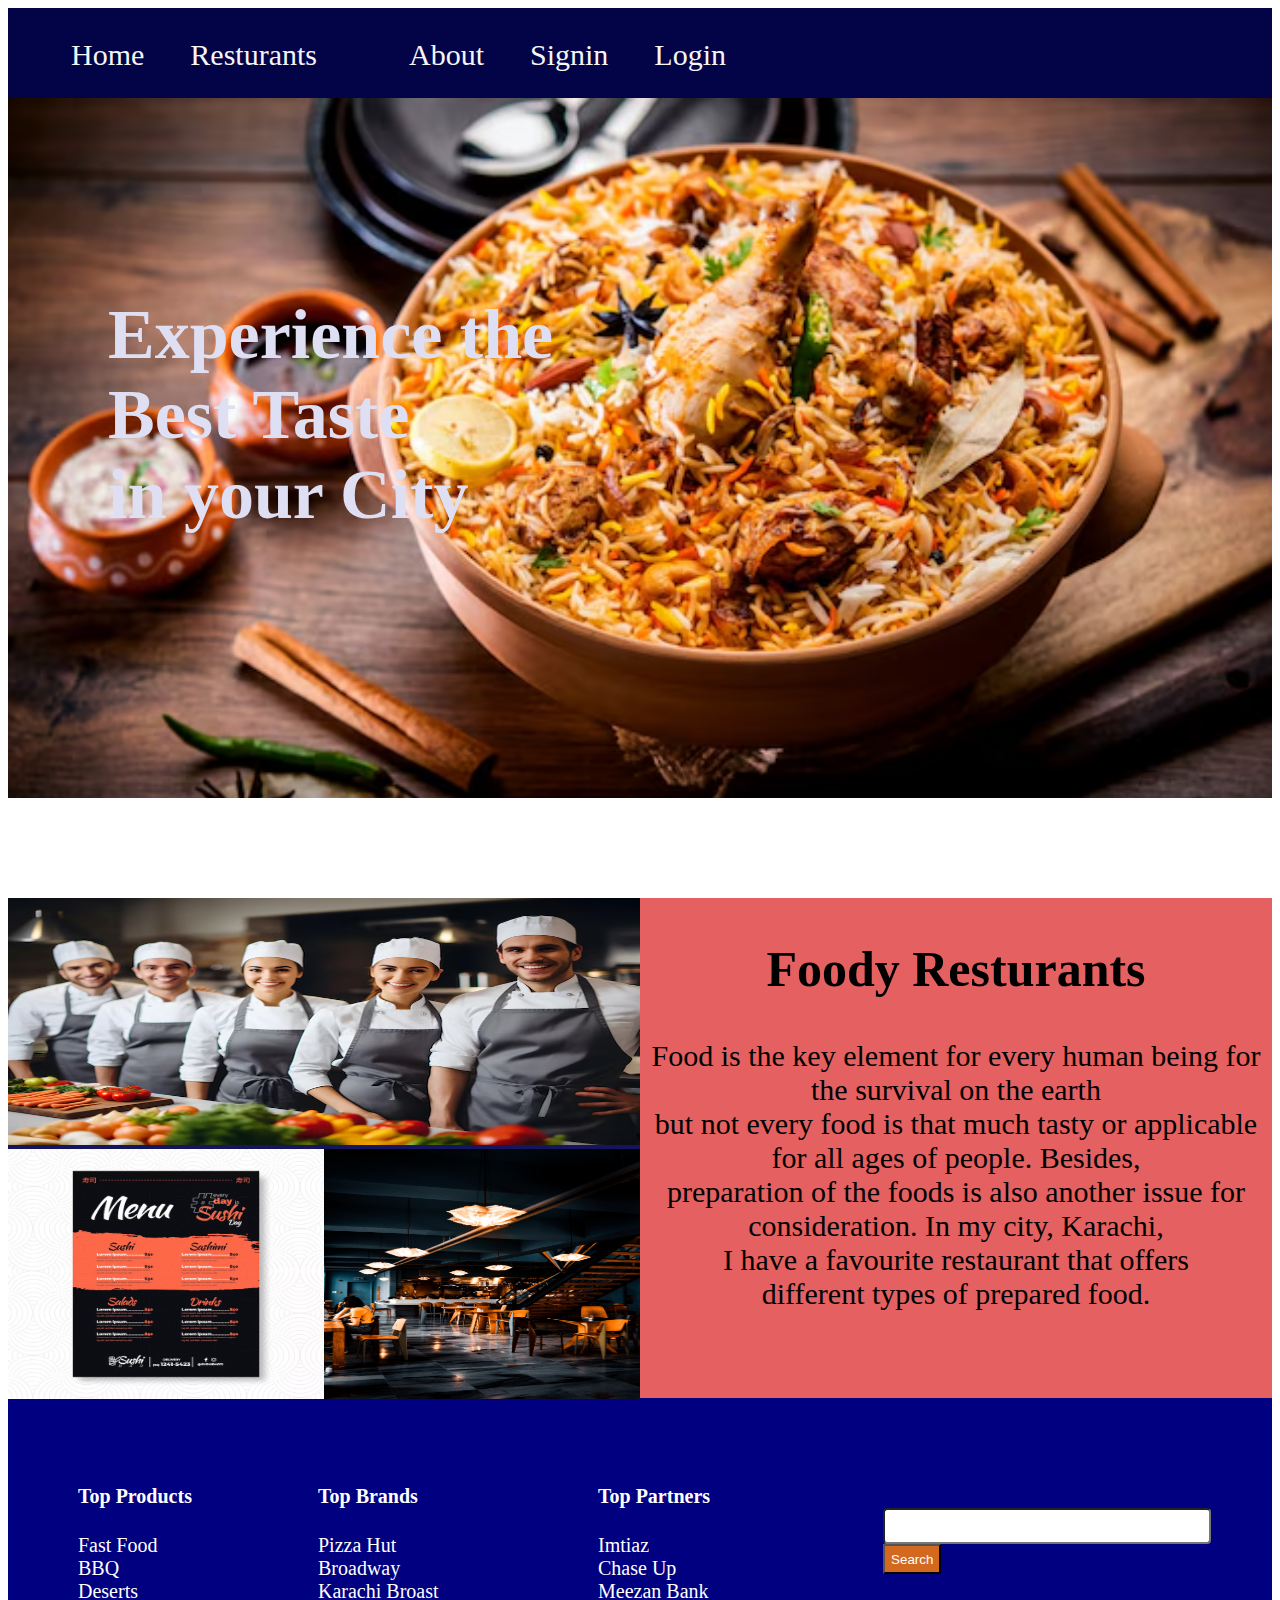
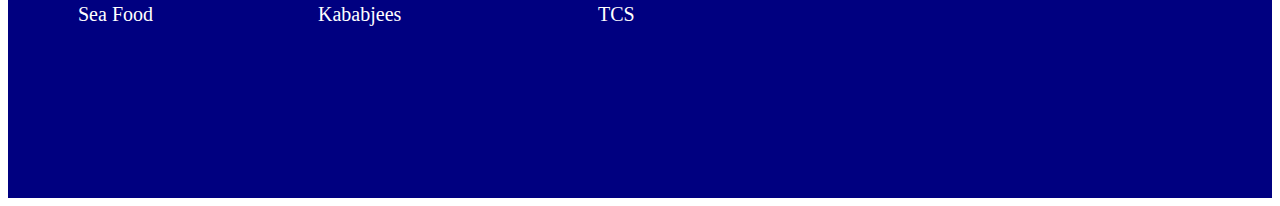
<file: index/about.html>
<!DOCTYPE html>
<html lang="en">
<head>
    <meta charset="UTF-8">
    <meta name="viewport" content="width=device-width, initial-scale=1.0">
    <link rel="stylesheet" href="../style/about.css">
    <title>About</title>
</head>
<body>
  
    <div class="nav">
        <nav class="navbar">
        <ul>
            <li><a href="../index/index.html">Home</a></li>
            <li><a href="../index/resturants.html">Resturants</a><li>
            <li><a href="../index/about.html">About</a></li>
            <li><a href="../index/signin.html">Signin</a></li>
            <li><a href="../index/signup.html">Login</a></li>
        </ul>
        </nav>
       </div>
       <div class="sec1">
        <h1 class="head">
            Experience the <br>
            Best Taste<br>in your City
        </h1>
       </div>
       <div class="about">
        <div class="left">
          
            <img src="../assests/male-female-chef-team.avif" height="247px" width="100%" alt="" srcset="">
  <img src="../assests/menu.avif" height="250px" width="50%" srcset="">
          <img src="../assests/photo-1590.avif" height="250px" width="50%" class="img"       alt="" srcset="">
        </div>
        <div class="right">
            <h2 style="text-align: center; font-size: 50px;"> Foody Resturants</h2>
            <p style="text-align: center; font-size: 30px;"> Food is the key element for every human being for the survival on the earth<br> but not every food is that much tasty or applicable for all ages of people. Besides, <br>preparation of the foods is also another issue for consideration.
                 In my city, Karachi,<br> I have a favourite restaurant that 
                 offers<br> different types of prepared food.</p>
        </div>
       </div>
       
       <div class="footer">
        <div class="footerbanner">
        <div class="link">
            <ul>
                <li><h4>Top Products</h4></li>
                <li>Fast Food</li>
                <li>BBQ</li>
                <li>Deserts</li>
                <li>Sea Food</li>
            </ul>
        </div>
    
        <div class="link1">
            <ul>
            <li><h4>Top Brands</h4></li>
            <li>Pizza Hut</li>
            <li>Broadway</li>
            <li>Karachi Broast</li>
            <li>Kababjees</li>
            </ul>
        </div>
        <div class="link2">
            <ul>
                <li><h4>Top Partners</h4></li>
                <li>Imtiaz</li>
                <li>Chase Up</li>
                <li>Meezan Bank</li>
                <li>TCS</li>
                </ul>
        </div>
        </div>
        <div class="input">
            <input type="text" name="" id="inp">
            <button class="btn">Search</button>
        </div>
    </div>
</body>
</html>
</file>
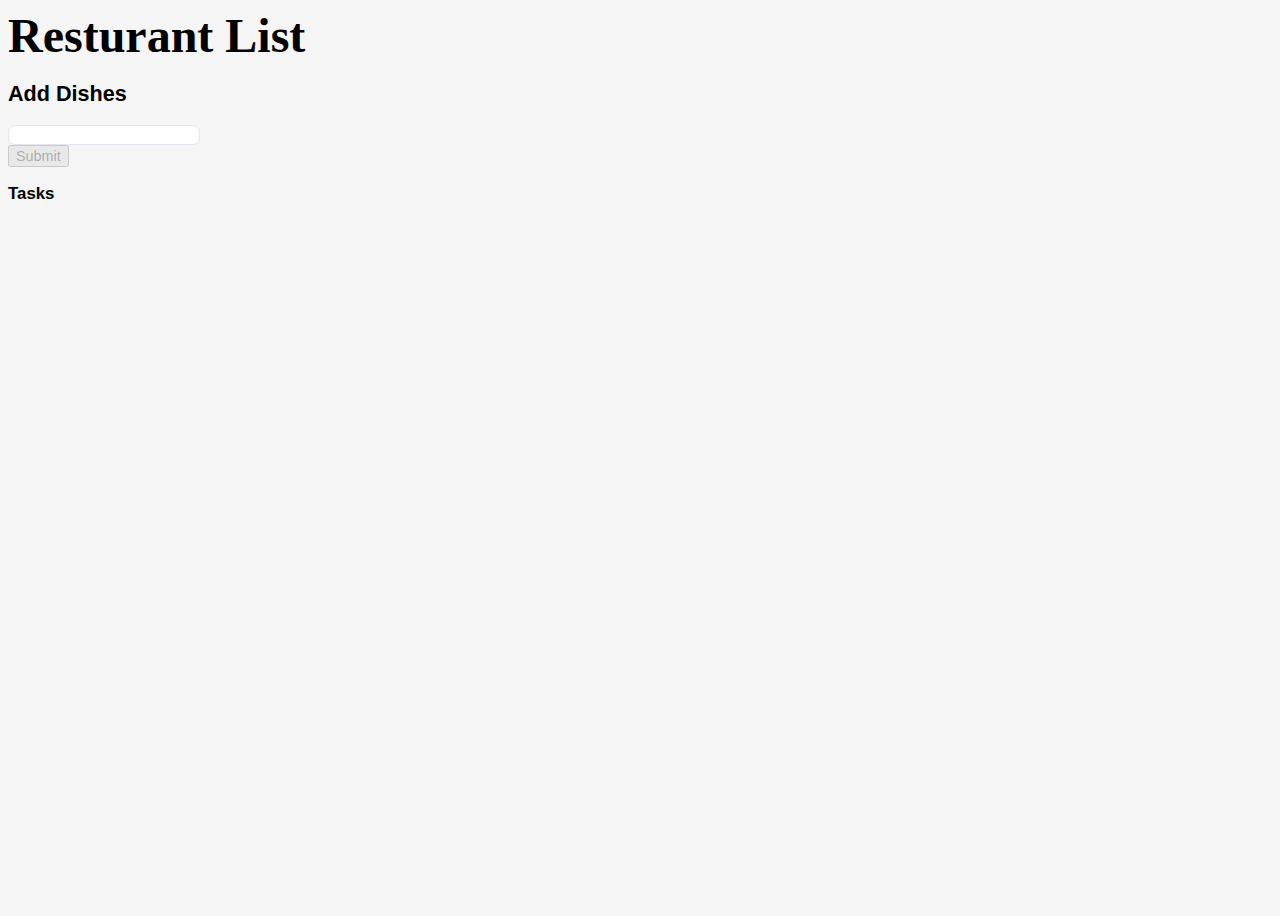
<file: index/adminpanel.html>
<!DOCTYPE html>
<html lang="en">
<head>
    <meta charset="UTF-8">
    <meta name="viewport" content="width=device-width, initial-scale=1.0">
    <link href="https://cdn.jsdelivr.net/npm/bootstrap@5.0.2/dist/css/bootstrap.min.css" rel="stylesheet" integrity="sha384-EVSTQN3/azprG1Anm3QDgpJLIm9Nao0Yz1ztcQTwFspd3yD65VohhpuuCOmLASjC" crossorigin="anonymous">
    <link rel="stylesheet" href="../style/adminpanel.css">
    <title>Admin Panel</title>
</head>
<body>
  <header class="bg-success text-white p-5">
    <div class="container">
        <div class="row">
            <div class="col-lg-12 col-md-12 col-sm-12">
                <font face="Comic sans MS"
                    size="11" color="black">
                    <strong>Resturant List</strong>
                </font>
                 
            </div>
        </div>
    </div>
</header>

<div class="container mt-3">
    <h2>Add Dishes
    </h2>

    <label id="lblsuccess" class="text-success"
            style="display: none;">
    </label>
     
    <form id="addForm">
        <div class="row">
            <div class="col-lg-7 col-md-7 col-sm-7">

                <input type="text" onkeyup=
                    "toggleButton(this, 'submit')"
                    class="form-control" id="item">
            </div>

            <div class="col-lg-5 col-md-5 col-sm-5">
            <input type="submit" class="btn btn-dark"
                    id="submit" value="Submit" disabled>
            </div>
        </div>
    </form>

    <h3 class="mt-4">Tasks</h3>

    <form id="addForm">
        <ul class="list-group" id="items"></ul>
    </form>
</div>
<script src="https://cdn.jsdelivr.net/npm/bootstrap@5.0.2/dist/js/bootstrap.bundle.min.js" integrity="sha384-MrcW6ZMFYlzcLA8Nl+NtUVF0sA7MsXsP1UyJoMp4YLEuNSfAP+JcXn/tWtIaxVXM" crossorigin="anonymous"></script>
<script src="../script/admin.js"></script>

</body>
</html>
</file>
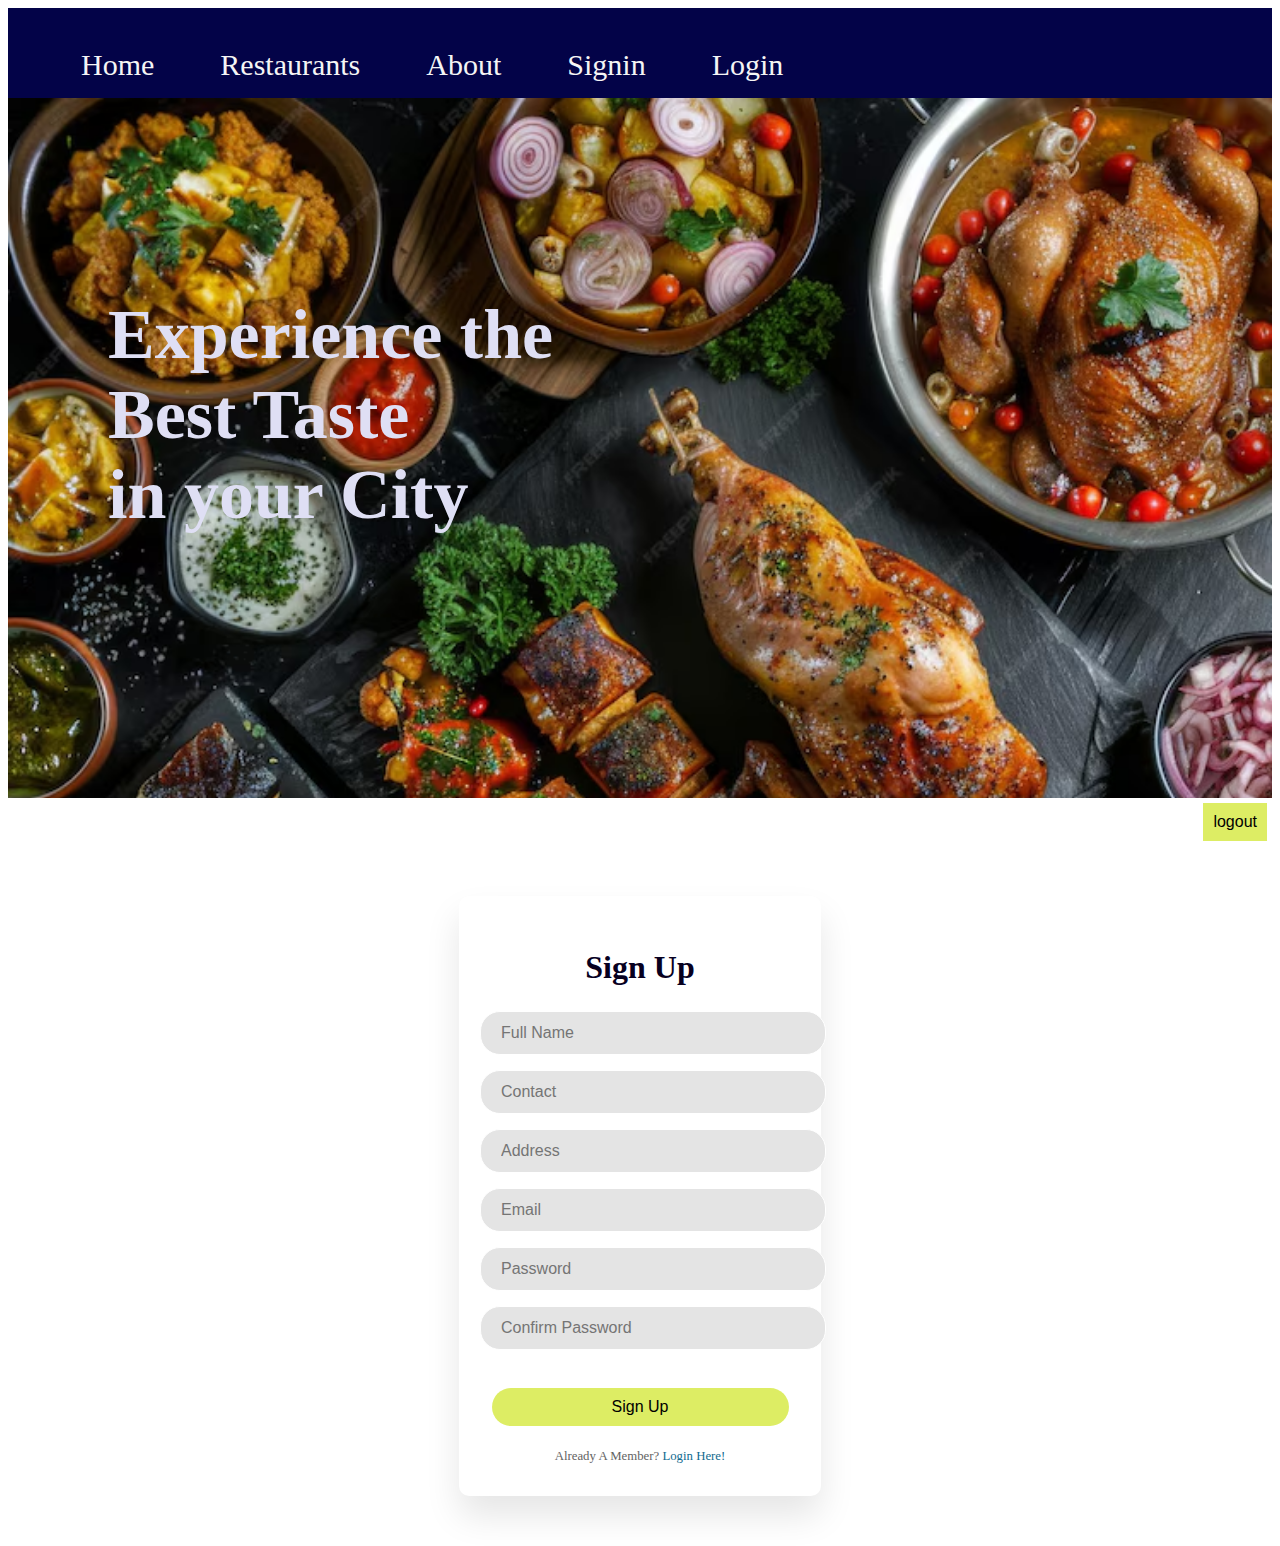
<file: index/signin.html>
<!DOCTYPE html>
<html lang="en">
<head>
    <meta charset="UTF-8">
    <meta name="viewport" content="width=device-width, initial-scale=1.0">
    <link rel="stylesheet" href="../style/signup.css">
    <title>Signup</title>
</head>
<body>
    <div class="nav">
        <nav class="navbar">
            <ul>
                <li><a href="../index/index.html">Home</a></li>
                <li><a href="../index/restaurants.html">Restaurants</a></li>
                <li><a href="../index/about.html">About</a></li>
                <li><a href="../index/signin.html">Signin</a></li>
                <li><a href="../index/signup.html">Login</a></li>
            </ul>
        </nav>
    </div>
    <div class="sec1">
        <h1 class="head">
            Experience the <br>
            Best Taste<br>in your City
        </h1>
    </div>
    <div style="text-align: right">
        <input type="button" value="logout" class="btn" onclick="logout()" id="logo">
    </div>
    <div class="form">
        <div class="wrapper">
            <h1>Sign Up</h1>
            <form onsubmit="signup(event)">
                <div>
                    <input type="text" name="fullname" placeholder="Full Name" id="fullname">
                </div>
                <div>
                    <input type="text" name="contact" placeholder="Contact" id="contact">
                </div>
                <div>
                    <input type="text" name="address" placeholder="Address" id="address">
                </div>
                <div>
                    <input type="text" name="email" placeholder="Email" id="email">
                </div>
                <div>
                    <input type="password" name="password" placeholder="Password" id="password">
                </div>
                <div>
                    <input type="password" name="copassword" placeholder="Confirm Password" id="copassword">
                </div>
                <div>
                    <button type="submit" id="signupinp" class="btn">Sign Up</button>
                    <div class="member">
                        Already A Member? <a href="../index/signup.html">Login Here!</a>
                    </div>
                </div>
            </form>
        </div>
        <div id="main">
            <ul id="parent"></ul>
        </div>
    </div>
    <script type="module" src="../script/signin.js"></script>
</body>
</html>
</file>
<file: style/about.css>
.nav{
    display: flex;
    height: 90px;
    background-color: rgb(3, 3, 72);
}
nav ul {
    display: flex;
    justify-content: space-between;
    font-size: 30px;
}
nav ul li {
    list-style: none;
    margin: 0 23px;
}
nav ul li a{
    text-decoration:none ;
    color: whitesmoke;
}
nav ul li a:hover{
    color: wheat;
}
.sec1{
    height: 700px;
    width: 100%;
    background-image: url("../assests/biryani.avif");
   background-repeat: no-repeat;
   background-size: cover;
}
.head{
    height: 400px;
    width: 600px;
    float: left;
    margin-right: 40px;
    color: rgb(223, 223, 244);
    padding-top: 150px;
    font-size: 70px;
    padding-left: 100px;
}
.about{
    height: 500px;
    width: 100%;
    background-color: rgb(180, 180, 255);
    margin-top: 100px;
}
.left{
    height: 500px;
    width: 50%;
   background-color: rgb(21, 21, 93);
    float: left;
}
.right{
height: 500px;
width: 50%;
background-color: rgb(229, 96, 96);
float: right;
}
.img{
    float: right;
  display: flex;
}
.footer{
    height: 400px;
    width: 100%;
    background-color: navy;
    display: flex;
    color: white;
}
.footerbanner{
    height: 300px;
    width: 900px;
    display: flex;
}
.footerbanner ul{
    list-style-type: none;
}
.link{
    height: 200px;
    width: 200px;
    margin-top: 60px;
    margin-left: 30px;
    font-size: 20px;
}
.link1{
    height: 200px;
    width: 200px;
    margin-top: 60px;
    margin-left: 40px;
    font-size: 20px;
}
.link2{
    height: 200px;
    width: 200px;
    margin-top: 60px;
    margin-left: 80px;
    margin-bottom: 20px;
    font-size: 20px;
}
.input{
    height: 90px;
    width: 400px;
    margin-top: 90px;
}
#inp{
    height: 30px;
    width: 320px;
    margin-top: 20px;
   border-radius: 4px;
}
.btn{
    height: 30px;
    border-radius: 40px solid black;
color: white;
background-color: chocolate;
}
.btn:hover{
    background-color: rgb(6, 6, 69);
}
</file>
<file: style/adminpanel.css>
*::before,
*::after {
    padding: 0;
    margin: 0;
    box-sizing: border-box;
}

:root {
    --main-color: #31353d;
    --main-color-dark: #0f1214;
    --main-color-light: #32383e;
    --text-color: #3F4254;

    --navbar-content-left-padding: 1.5rem;

    /* new */
    --dz-header-height: 3.5rem;
    --dz-nav-width: 219px;

    /*========== Colors ==========*/
    --dz-first-color: #6923D0;
    --dz-first-color-light: #F4F0FA;
    --dz-title-color: #19181B;
    --dz-text-color: #818896;
    --dz-text-color-light: #A5A1AA;
    --dz-text-color-dark: #6c757d;    
    --dz-border-color: #E4E6EF;
    --dz-border-color-light: #f8f9fa;
    --dz-border-color-active: #69b3ff;



    /*========== Font and typography ==========*/
    --dz-body-font: Karla,sans-serif;
    --dz-body-font-size:.9rem;
    --dz-normal-font-size: .85rem;
    --dz-medium-font-size: .938rem;
    --dz-small-font-size: .75rem;
    --dz-smaller-font-size: .75rem;
    --dz-form-control-size: .9rem;
    --dz-large-font-size: 1.2rem;

    /*========== Font weight ==========*/
    --dz-font-medium: 500;
    --dz-font-semi-bold: 600;
    --z-fixed: 99999;





    /* light theme */
    --dz-sidebar-bg-color-light: rgb(245 245 245);
    --dz-sidebar-bg-color: #fff;
    --dz-sidebar-bg-color-dark: #e0e0ee;

    --dz-sidebar-text-color-light: #666666;
    --dz-sidebar-text-color-lighter: #999999;
    --dz-sidebar-text-color: #6e768e;
    --dz-sidebar-text-highlight: #71b6f9;


    --dz-sidebar-icon-color: #333333;
    --dz-sidebar-icon-highlight: #71b6f9;

    --dz-container-color: #f0f0f5;
    --dz-card-color: #fff;
    --dz-body-color: #f5f5f5;
    --dz-body-color-dark: #fff;

    --dz-input-bg: var(--dz-body-color-dark);
    --dz-input-focus-bg: var(--dz-input-bg);
    --dz-input-border-color: var(--dz-border-color);
    --dz-input-focus-border-color: var(--dz-border-color-active);
    --dz-input-hover-bg: #fff;

    /* JS Grid */
    --dz-table-row-color: #f2f2f2;
    --dz-table-row-alt-color: #fff;
    --dz-table-border-color: var(--dz-border-color);


    /* Bootstrap Select  */
    --dz-select--hover-bg-color:#f0f0f5;
    --dz-select--active-bg-color:#71b6f9;

}

body.dark-layout{
        /* dark theme */
        --dz-sidebar-bg-color-light:#3A3F48;
        --dz-sidebar-bg-color:#31353d;
        --dz-sidebar-bg-color-dark:rgba(0, 0, 0, 0.09);
        
        --dz-sidebar-text-color-lighter: #A5A1AA;
        --dz-sidebar-text-color-light:#74829c;
        --dz-sidebar-text-color:#818896;
        --dz-sidebar-text-highlight:#fff;
    
        --dz-sidebar-icon-color: #818896;
        --dz-sidebar-icon-highlight: #fff;    
        
        --dz-container-color: #eef0f8;
    
        --dz-card-color: #31353d;
        --dz-body-color: #2c3036;
        --dz-body-color-dark: #31353d;
    
        --dz-input-bg: #383c44;
        --dz-input-focus-bg: #363e4b;
        --dz-input-border-color: #424c5c;
        --dz-input-focus-border-color: #545f73;
    
        /* JS Grid */
        --dz-table-row-color: #31353d;
        --dz-table-row-alt-color: #363b42;
        --dz-table-border-color:#424c5c;
    
        /* Bootstrap Select  */
        --dz-select-bg-color: var(--dz-input-bg);
        --dz-select--hover-bg-color:#363e4b;
        --dz-select--active-bg-color:#31353d;
}

body {
    font-family: var(--dz-body-font);
    font-size: var(--dz-body-font-size)!important;
    font-weight: 400;    
    overflow-x: hidden;
    background-color: var(--dz-body-color);
    min-height: 100vh;
    display: flex;
    flex-direction: column;
    position: relative;
}

a {
    text-decoration: none !important;
}

ul {
    list-style: none;
}

nav {
    position: fixed;
    top: 0;
    left: -100%;
    height: 100vh;
    background-color: var(--dz-sidebar-bg-color);
    width: 16rem;
    /* color: rgb(207, 0, 0); */
    display: flex;
    flex-direction: column;
    transition: width 0.5s ease-in-out;
    transition: left 0.1s ease-in-out;
    overflow-y: auto;
    overflow-x: hidden;
    z-index: var(--z-fixed);
    /* For mozilla */
    scrollbar-width: thin;
    scrollbar-color: var(--dz-sidebar-text-color-lighter) transparent;
    box-shadow: 0 10px 30px -12px rgb(0 0 0 / 42%), 0 4px 25px 0px rgb(0 0 0 / 12%), 0 8px 10px -5px rgb(0 0 0 / 20%);
}

/* For Google Chrome and others */
nav::-webkit-scrollbar {
    background: transparent;
    width: 3px;
}

nav::-webkit-scrollbar-thumb {
    background: var(--dz-sidebar-text-color-lighter);
    border-radius: 10px;
}

main {
    flex: 1;
    color: var(--dz-text-color);
    display: flex;
    flex-direction: column;
    margin-top: calc(var(--dz-header-height));
    background-color: var(--dz-body-color);    
}

main h1 {
    margin-bottom: 1rem;
}

.sidebar-top {
    position: relative;
    display: flex;
    align-items: center;
    padding: 1.2rem 0.85rem;
}

.sidebar-top .logo {
    width: 3rem;
    min-height: 48px;
    margin: 0 0.8rem;
}

.sidebar-top h3 {
    padding-left: 0.5rem;
    font-weight: 600;
    font-size: 1.5rem;
    color: var(--dz-sidebar-text-color);
    margin-bottom: 0px;
    white-space: nowrap;
}

body.shrink .sidebar-top h3 {
    opacity: 0;
    transition: .3s;
}

.shrink-btn {
    display: none;
    margin-left: 10px;
    background-color: var(--dz-sidebar-bg-color-light);
    border-radius: 6px;
    cursor: pointer;
    box-shadow: 0 3px 10px -3px rgba(70, 46, 118, 0.3);
    transition: 0.3s;
    color: var(--dz-sidebar-icon-color);
}

.shrink-btn i {
    display: flex;
    height: 30px;
    width: 30px;
    justify-content: center;
    align-items: center;
    transition: 0.3s;
}

.shrink-btn:hover {
    background-color: var(--dz-sidebar-icon-highlight);
}

.sidebar-footer {
    position: relative;
    margin-top: auto;
}

.dz__footer {
    background-color: var(--dz-sidebar-bg-color) !important;
}

.admin-user {
    display: flex;
    align-items: center;
}

.admin-user a {
    margin: 0 0.4rem 0.4rem var(--navbar-content-left-padding);
}

.log-out {
    display: flex;
    height: 40px;
    min-width: 2.4rem;
    background-color: var(--dz-sidebar-bg-color-light);
    color: var(--dz-sidebar-icon-color);
    align-items: center;
    justify-content: center;
    font-size: 1.15rem;
    border-radius: 10px;
    margin: 0 0.65rem;
    transition: color 0.3s;
}

.log-out:hover {
    color: #fff;
    background-color: var(--dz-sidebar-icon-highlight);    
    color: var(--dz-sidebar-icon-color);
}


/*========== HEADER ==========*/
.dz__header {
    position: fixed;
    top: 0;
    left: 0;
    width: 100%;
    background-color: var(--dz-sidebar-bg-color);
    box-shadow: 0 1px 0 rgba(22, 8, 43, .1);
    padding: 0 1rem;
    z-index: var(--z-fixed);
}

.dz__header__container {
    display: flex;
    align-items: center;
    height: var(--dz-header-height);
    justify-content: space-between;
}

.dz__header__img {
    width: 35px;
    height: 35px;
    border-radius: 50%;
}

.dz__header__logo {
    color: var(--dz-title-color);
    font-weight: var(--dz-font-medium);
    display: none;
}

/* .dz__header__search {
    display: flex;
    padding: .40rem .75rem;
    background-color: var(--main-color-light);
    border-radius: .25rem;
}

.dz__header__input {
    width: 100%;
    border: none;
    outline: none;
    background-color: var(--main-color-light);
} */

.dz__header__input::placeholder {
    font-family: var(--dz-body-font);
    color: var(--text-color);
}

.dz__header__icon,
.dz__header__toggle {
    font-size: 1.2rem;
}

.dz__header__toggle {
    background-color: rgba(0, 0, 0, 0.09);
    border-radius: 6px;
    cursor: pointer;
    box-shadow: 0 3px 10px -3px rgba(70, 46, 118, 0.3);
    transition: 0.3s;
    color: var(--dz-text-color);
}

.dz__header__toggle:hover {
    background-color: #6c6e6e
}

.dz__header__toggle i {
    display: flex;
    height: 30px;
    width: 30px;
    justify-content: center;
    align-items: center;
    transition: 0.3s;
}


@media screen and (min-width: 768px) {

    main {
        margin-top: calc(var(--dz-header-height) + 0.5rem);
        padding-left: 16rem;
    }

    .dz__header {
        padding: 0 1rem 0 16rem;
    }

    .dz__header__container {
        height: calc(var(--dz-header-height) + .5rem);
    }

    .dz__header__search {
        width: 300px;
        padding: .55rem .75rem;
    }

    .dz__header__toggle {
        display: none;
        margin-left: 10px;
    }

    .dz__header__logo {
        order: 1;
        display: block;
    }

    .dz__header__img {
        width: 40px;
        height: 40px;
        order: 1;
    }


    nav {
        position: fixed;
        left: 0;
        width: 16rem;
    }

    .shrink-btn {
        display: block;
    }

    nav:hover .shrink-btn,
    .shrink-btn.hovered {
        transform: translateY(-50%) translateX(0px);
        opacity: 1;
        pointer-events: all;
    }

    /* Begin mouse hover */
    body.shrink nav:hover {
        width: 16rem !important;
        position: fixed !important;
        transition: .3s;
    }

    body.shrink main {
        padding-left: 5.4rem !important;
    }

    body.shrink nav:hover .hide {
        opacity: 1;
        transition: opacity 0.3s 0.3s, color 0.3s 0s;
    }

    body.shrink nav:hover .dz__nav__name {
        opacity: 1 !important;
        transition: .3s;
    }


    body.shrink nav:hover .dz__nav__dropdown {
        pointer-events: all;
    }

    body.shrink nav:hover .dz__nav__logo-name {
        opacity: 1 !important;
        transition: .3s;
    }

    body.shrink nav:hover .dz__nav__subtitle {
        opacity: 1 !important;
        transition: .3s;
    }

    body.shrink nav:hover .dz__nav__dropdown-icon {
        opacity: 1 !important;
        transition: .3s;
    }

    body.shrink nav:hover .sidebar-top h3 {
        opacity: 1 !important;
        transition: .3s;
    }

    /* END mouse hover */
    body.shrink nav {
        width: 5.4rem;
    }

    body:not(.shrink) .hide {
        opacity: 0;
        pointer-events: none;
        transition-delay: 0s;
    }

    body.shrink .shrink-btn i {
        transform: rotate(-180deg);
    }

    body.shrink .tooltip {
        display: grid;
    }

    body.shrink .dz__header {
        padding-left: 5.4rem;
    }

    body.shrink .dz__nav__name {
        opacity: 0;
        transition: .3s;
    }

    /* To prevent sidebar dropdown click in shrink mode */
    body.shrink .dz__nav__dropdown {
        pointer-events: none;
    }

    body.shrink .dz__nav__logo-name {
        opacity: 0;
        transition: .3s;
    }

    body.shrink .dz__nav__subtitle {
        opacity: 0;
        transition: .3s;
    }

    body.shrink .dz__nav__dropdown-icon {
        /* opacity: 0; */
        transition: .3s;
    }

    body.shrink nav:not(:hover) .dz__nav__dropdown-collapse {
        display: none !important;
    }

}

.dz-mobile-show-nav-mobile {
    left: 0;
}


/* Nav Bar content */

.dz__nav__list,
.dz__nav__items {
    display: grid;
}

.dz__nav__list {
    row-gap: 2.5rem;
}

.dz__nav__items {
    row-gap: 0rem
}

.dz__nav__subtitle {
    font-size: var(--dz-normal-font-size);
    text-transform: uppercase;
    letter-spacing: .1rem;
    color: var(--dz-sidebar-text-color-lighter);
    padding: 9px var(--navbar-content-left-padding);
    font-weight: 500;
}

.dz__nav__link {
    display: flex;
    align-items: center;
    color: var(--dz-text-color);
    padding: 9px 2px 9px var(--navbar-content-left-padding);
}

.dz__nav__link:hover {
    background-color: var(--dz-sidebar-bg-color-light);
}

.dz__nav__icon {
    font-size: 18px;
    margin-right: .8rem;
    background: var(--dz-sidebar-bg-color-light);
    min-width: 30px;
    width: 30px;
    height: 30px;
    border-radius: 4px;
    display: flex;
    align-items: center;
    justify-content: center;
    color: var(--dz-sidebar-icon-color);
}

.dz__nav__link:hover .dz__nav__icon {
    color: var(--dz-sidebar-icon-highlight);
}

.dz__nav__name {
    font-size: .95rem;
    font-weight: 500 !important;
    white-space: nowrap;
    color: var(--dz-sidebar-text-color);
    letter-spacing: .5px;
    transition: all .4s;
}

.dz__nav__link:hover .dz__nav__name {
    color: var(--dz-sidebar-text-highlight);
}


/* Dropdown */

.dz__nav__dropdown {
    transition: .4s ease-in-out;
}

.dz__nav__dropdown-collapse {
    display: none;
    background-color: var(--dz-sidebar-bg-color-light);
    border-left: 4px solid var(--dz-sidebar-text-highlight);
    /* max-width: 16rem; */
}

.dz__nav__dropdown-content {
    display: grid;
    row-gap: .5rem;
    padding: .75rem 2.5rem .75rem 2.5rem;
    background: var(--dz-sidebar-bg-color-light);
    line-height: 1.2rem;
}

.dz__nav__dropdown-item::before {
    content: "\220E";
    font-weight: 400;
    /*Commenting for side bar on hover blinking issue*/
    /* display: inline-block; */
    text-align: center;
    text-decoration: none;
    margin-right: 17px;
    font-size: 12px;
}

.dz__nav__dropdown-item {
    padding: 4px 0px;
    font-size: var(--dz-normal-font-size);
    color: var(--dz-sidebar-text-color-light);
}

.dz__nav__dropdown-item:hover {
    color: var(--dz-sidebar-text-highlight);
}
.dz__nav__dropdown-item.active{
    color: var(--dz-sidebar-text-highlight);
}

.dz__nav__link.active .dz__nav__name{
    color: var(--dz-sidebar-text-highlight);
}

.dz__nav__dropdown-icon {
    margin-left: auto;
    transition: .4s;
    width: 32px;
    height: 32px;
    border-radius: 100%;
    display: flex;
    align-items: center;
    justify-content: center;
    color: var(--dz-sidebar-text-color);
    font-weight: 800;
}


/* Rotate icon arrow */
.dz__nav__dropdown.nav__dropdown-active .dz__nav__dropdown-icon {
    transform: rotate(90deg);
}

.nav__dropdown-active {
    background-color: var(--dz-sidebar-bg-color-light);
    /* to prevent dopdown down arrow hide issue */
    /* max-width: 16rem; */
}

/*PAGE LOADING ANIMATION*/

.spinner-box {
    right: 30%;
    bottom: 40%;
    position: fixed;
    width: 300px;
    height: 300px;
    display: flex;
    justify-content: center;
    align-items: center;
    background-color: transparent;
    display: none;
}

.circle-border {
    width: 150px;
    height: 150px;
    padding: 3px;
    display: flex;
    justify-content: center;
    align-items: center;
    border-radius: 50%;
    background: rgb(63, 249, 220);
    background: linear-gradient(0deg, rgba(63, 249, 220, 0.1) 33%, rgba(63, 249, 220, 1) 100%);
    animation: spin .8s linear 0s infinite;
}

.circle-core {
    width: 100%;
    height: 100%;
    background-color: #ffffff;
    border-radius: 50%;
}

/*TEMPLATE CUSTOM*/

.error-block {
    color: #a94442;
    font-size: var(--dz-normal-font-size);
}

.dz-form {
    background-color: var(--dz-body-color-dark);
}


/*========== Footer ==========*/
.dz__footer {
    margin-top: auto !important;
}

/*JSGrid Custom*/

.jsgrid {
    border: 1px solid var(--dz-table-border-color);
    width: 100% !important;
}

.jsgrid-table {
    width: 100% !important;
}

.jsgrid-grid-header table {
    margin: 0 !important;
}

.jsgrid-grid-body table {
    margin: 0 !important;
}

.jsgrid-table th,
.jsgrid-table td {
    padding: 0.75rem !important;
    vertical-align: middle !important;
}

.jsgrid-table th {
    font-size: var(--dz-medium-font-size) !important;
}

.jsgrid-table td {
    font-size: var(--dz-normal-font-size) !important;
}

.jsgrid-table:not(:first-child) th,
.jsgrid-table td {
    border-top: 1px solid var(--dz-table-border-color) !important;
}

.jsgrid-table tr th:not(:last-child),
.jsgrid-table tr td:not(:last-child) {
    border-right: 1px solid var(--dz-table-border-color) !important;
}

.jsgrid-alt-row>td {
    background: var(--dz-body-color-dark);
}

.jsgrid-grid-header,
.jsgrid-grid-body {
    overflow: auto;
}

.jsgrid-grid-header {
    overflow-x: hidden;
}

.jsgrid-grid-body td,
.jsgrid-edit-row>td,
.jsgrid-filter-row>td,
.jsgrid-grid-body,
.jsgrid-grid-header,
.jsgrid-header-row>th,
.jsgrid-insert-row>td {
    border: none;
}

.jsgrid-grid-body tr:first-child td {
    border-top: 1px solid #e4e7ea;
}

.jsgrid-header-row>th {
    background: var(--dz-table-row-color) !important;
}

.table tbody {
    color: #000000
}

.jsgrid-header-row>th {
    color: #666;
    font-weight: var(--dz-font-medium);
    font-size: var(--dz-medium-font-size);
}

.jsgrid-pager-container {
    padding: 0.75rem;
    border-top: 1px solid var(--dz-table-border-color);
    font-size: var(--dz-normal-font-size);
}

/* table action button hover effect */
.dz-table-action a:hover i {
    font-size: 1.2em;
    font-size: var(--dz-normal-font-size);
}

/*========== Bootstrap Customization ==========*/

.btn
{
    font-size: var(--dz-form-control-size);
}

.card.card-custom {
    box-shadow: 0px 0px 30px 0px rgba(82, 63, 105, 0.05);
    border: 0;
}

.card.card-custom>.card-header {
    display: flex;
    justify-content: space-between;
    align-items: center;
    flex-wrap: wrap;
    min-height: 70px;
    padding-top: 0;
    padding-bottom: 0;
    background-color: transparent;
}

.card.card-custom>.card-header>.card-toolbar>a>i {
    font-size: 36px;
}

.card.card-custom {
    background-color: var(--dz-card-color);
}


.card.card-custom>.card-footer {
    background-color: transparent;
}

.card.card-custom>.card-body {
    background-color: transparent;
    padding: 2.25rem;
}

.form-label,
.col-form-label {
    font-size: var(--dz-form-control-size);
    font-weight: 600;
    color: var(--dz-text-color-dark);
}

.form-control {
    color: var(--dz-text-color-dark);
    background-color: var(--dz-input-bg);
    background-clip: padding-box;
    border: 1px solid var(--dz-input-border-color) !important;
    border-radius: 0.42rem;
    box-shadow: none;
    transition: all 0.15s ease-in-out;
    font-size: var(--dz-form-control-size);
}

.form-control:valid:focus,
.form-control.is-valid:focus {
    color: var(--dz-text-color-dark) !important;
    border: 1px solid var(--dz-border-color-active) !important;
    box-shadow: 0 0 0 0 rgba(27, 197, 189, 0.25) !important;
    border-color: var(--dz-input-focus-border-color) !important;
    background-color: var(--dz-input-focus-bg) !important;
}

.card.card-custom>.card-footer {
    padding: 2rem 2.25rem;
}

.table> :not(:first-child) {
    border-top: 1px solid var(--dz-border-color) !important;
}


/*========== Custom Styles =========*/
.bg-white {
    background-color: #ffffff !important;
}

.bootstrap-select:not([class*=col-]):not([class*=form-control]):not(.input-group-btn) {
    width: 100%;
}

.bootstrap-select>.btn-light {
    background-color: var(--dz-input-bg) !important;
    border: 0px solid var(--dz-input-border-color) !important;
    border-radius: 0.42rem;
    box-shadow: none;
}

.bootstrap-select .dropdown-item {
    padding: 10px 15px !important;
    color: var(--dz-text-color-dark);
    font-size: var(--dz-form-control-size);
}

.bootstrap-select .dropdown-menu {
   background-color: var(--dz-input-bg) !important;
}

.bootstrap-select .dropdown-toggle {
    color: var(--dz-text-color-dark);
    font-size: var(--dz-form-control-size);
}

.bootstrap-select .dropdown-toggle:focus,
.bootstrap-select>select.mobile-device:focus+.dropdown-toggle {
    outline-width: 0px !important;
    border: 0px solid var(--dz-input-focus-border-color) !important;
    outline-offset: -2px
}


.btn.dropdown-toggle.btn-light:focus {
    box-shadow: none !important;
}

.dropdown-item.active{
    background-color: var(--dz-select--active-bg-color) !important;
}

.dropdown-item:active,.dropdown-item:hover {
    background-color: var(--dz-select--hover-bg-color) !important;
}

.dz__header__theme_selector{
    display: flex;
    cursor: pointer;
    color: #fff;
    height: 26px;
    width: 26px;
    text-align: center;
    justify-content: center;
    align-items: center;
    border-radius: 50%;
    font-size: 18px;
    line-height: 18px;
    margin-right: 5px;
    background: #ccc;
    transition: all .5s ease 0s;
}


.dz__header__group_right
{
    display: flex;
    align-items: center;
    justify-content: space-between;
    width: 80px;
}

.theme-dark.dz__header__theme_nav.bxs-sun {
    opacity: 0;
    transition: .3s;
}

.dark-layout{    
    background: #565656;
    color: #aeaeae;
}

.input-group {
    position: relative;
    display: flex;
    flex-wrap: wrap;
    align-items: stretch;
    width: 100%;
}

.input-group-append {
    margin-left: -1px;
}

.input-group-append {
    display: flex;
}

.input-group-append button,.input-group-append button:hover {
    border: 1px solid #e2e5ec;
    border-radius: 4px;
}


.jsgrid-alt-row>.jsgrid-cell {
    background: var(--dz-table-row-alt-color) !important;
    color: var(--dz-text-color) !important;
}

.jsgrid-row>.jsgrid-cell {
    background: var(--dz-table-row-color) !important;
    color: var(--dz-text-color) !important;
}

.jsgrid-filter-row>.jsgrid-cell
{
    background: var(--dz-table-row-alt-color);
}

.jsgrid-nodata-row>.jsgrid-cell
{
    background: var(--dz-table-row-color) !important;
    color: var(--dz-text-color) !important;
}

.table-striped>tbody>tr:nth-of-type(odd)>*,.table>:not(caption)>*>* {
    color: var(--dz-text-color-light);
}

.border-left-primary {
    border-left: .25rem solid #4e73df!important
}

.border-bottom-primary {
    border-bottom: .25rem solid #4e73df!important
}

.border-left-secondary {
    border-left: .25rem solid #858796!important
}

.border-bottom-secondary {
    border-bottom: .25rem solid #858796!important
}

.border-left-success {
    border-left: .25rem solid #1cc88a!important
}

.border-bottom-success {
    border-bottom: .25rem solid #1cc88a!important
}

.border-left-info {
    border-left: .25rem solid #36b9cc!important
}

.border-bottom-info {
    border-bottom: .25rem solid #36b9cc!important
}

.border-left-warning {
    border-left: .25rem solid #f6c23e!important
}

.border-bottom-warning {
    border-bottom: .25rem solid #f6c23e!important
}

.border-left-danger {
    border-left: .25rem solid #e74a3b!important
}

.border-bottom-danger {
    border-bottom: .25rem solid #e74a3b!important
}

.border-left-light {
    border-left: .25rem solid #f8f9fc!important
}

.border-bottom-light {
    border-bottom: .25rem solid #f8f9fc!important
}

.border-left-dark {
    border-left: .25rem solid #5a5c69!important
}

.border-bottom-dark {
    border-bottom: .25rem solid #5a5c69!important
}
</file>
<file: style/signup.css>
.nav{
    display: flex;
    height: 90px;
    background-color: rgb(3, 3, 72);
}
nav ul {
    display: flex;
    justify-content: space-between;
    font-size: 30px;
}
nav ul li {
    list-style: none;
    margin: 0 23px;
}
nav ul li a{
    text-decoration:none ;
    color: whitesmoke;
}
nav ul li a:hover{
    color: wheat;
}
.sec1{
    height: 700px;
    width: 100%;
    background-image: url("../assests/bbq.avif");
   background-repeat: no-repeat;
   background-size: cover;
}
.head{
    height: 400px;
    width: 600px;
    float: left;
    margin-right: 40px;
    color: rgb(223, 223, 244);
    padding-top: 150px;
    font-size: 70px;
    padding-left: 100px;
}
.para{
    height: 200px;
    width: 100%;
    margin-top: 100px;
    font-size: 40px;
    padding-left: 200px;
    background-color: cadetblue;
}
.main {
    width: 500px;
    padding: 10px;
margin:auto;
  }
  .wrapper{
    width: 330px;
    padding: 2rem 1rem;
    margin: 50px auto;
    background-color: #fff;
    border-radius: 10px;
    text-align: center;
    box-shadow: 0 20px 35px rgba(0, 0, 0, 0.1);
}
h1{
    font-size: 2rem;
    color: #07001f;
    margin-bottom: 1.2rem;
}
form input{
    width: 92%;
    outline: none;
    border: 1px solid #fff;
    padding: 12px 20px;
    margin-bottom: 10px;
    border-radius: 20px;
    background: #e4e4e4;
}
button{
    font-size: 1rem;
    margin-top: 1.8rem;
    padding: 10px 0;
    border-radius: 20px;
    outline: none;
    border: none;
    width: 90%;
    background: rgb(17, 107,143 );
    cursor: pointer;
}
button:hover{
    background: rgba(17, 107, 143, 0.877);
}
input:focus{
    border: 1px solid rgb(192,192,192);
}
.terms{
    margin-top: 0.2rem;
}
.terms input{
    height: 1em;
    width: 1em;
    vertical-align: middle;
    cursor: pointer;
}
.terms label{
    font-size:0.7rem ;

}
.terms a{
color:rgb(17,107,143) ;
text-decoration: none;
}
.member{
    font-size: 0.8rem;
    margin-top: 1.4rem;
    color: #636363;
}
.member a{
    color: rgb( 17,107,143);
    text-decoration: none;
}
  input {
    padding: 10px;
    margin: 5px;
    font-size: 1em;
  }
  .btn {
    background-color: rgb(221, 237, 100);
    color: rgb(0, 0, 0);
    border: none;
    transition:0.8s ease ;
    cursor: pointer;
  }
  li {
    padding: 10px;
    margin-bottom: 5px;
  }
  .text {
    color: rgb(120, 23, 217);
    font-family:'Trebuchet MS', 'Lucida Sans Unicode', 'Lucida Grande', 'Lucida Sans', Arial, sans-serif;
  }
  .label {
    font-size: 0.7em;
    color: grey;
  }
  #del{
    background-color:rgb(221, 255, 127);
    margin-top: 1.8rem;
      padding: 10px 0;
      border-radius: 20px;
      outline: none;
      border: none;
      width: 50%;
      transition:0.8s ease ;
    }
    #edit{
      background-color:rgb(221, 255, 127);
      margin-top: 1.8rem;
      padding: 10px 0;
      border-radius: 20px;
      outline: none;
      border: none;
      width: 50%;
      transition:0.8s ease ;
  }
  #edit:hover{
    background-color:cornflowerblue;
  }
  #del:hover{
    background-color: cornflowerblue;
  }
  #logo:hover{
          background-color: hotpink;
  }
  #sibtn:hover{
        background-color: cornflowerblue;
  }
</file>
